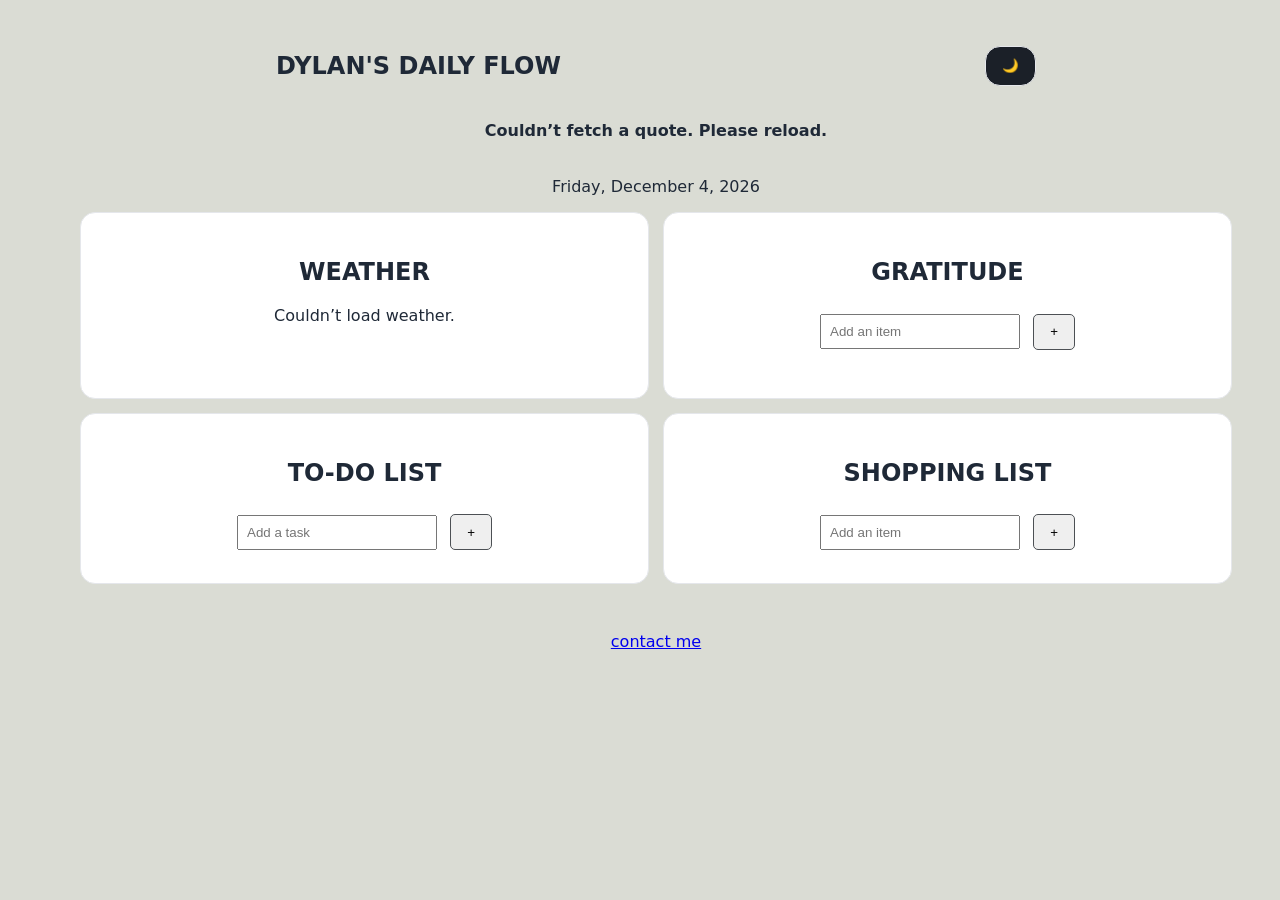
<file: index.html>
<!DOCTYPE html>
<html lang="en">
<head>
    <meta charset="UTF-8">
    <meta name="viewport" content="width=device-width, initial-scale=1.0">
    <div class="title-container">
        <title class="title">Dylan's Dashboard</title>
    </div>
    
    <link rel="stylesheet" href="style.css">
</head>
<nav>
    <!-- <div id="nav-container"> 
        <a href="">ToDo List</a>
        <a href="">Shopping List</a>
        <a href="">Gratitude</a>
        <a href="">Quote</a>
        <a href="">Weather</a>
        <a href="">Calendar</a>
    </div> -->
</nav>
<body>
     <main id="app" roll="main">
    
    <section class="header-container" >
        <h1>DYLAN'S DAILY FLOW</h1>  
        <button id="toggleThemeBtn" type="button" aria-pressed="false" class="theme-button">
        <span id="themeIcon" aria-hidden="true">☀️</span>
        <span class="btn-text"></span>
      </button>
    </section>
    
      <section id="motivational-quote-container">
            <div class="quote-container">
                <h4 id="quote-text"></h4>
            </div>
            <div class="date-container">
                <p class="date" id="date"></p>
            </div>

    <!-- <section id="calendar-container">
        <div>
            <h2>CALENDAR</h2>
        </div>
    </section> -->
            
      

    
    <div class="dashboard">
        
        <section id="weather-container" class="widget-box">
            <div>
                <h2>WEATHER</h2>
                <p id="city"></p>
                <p id="highLow"></p>
                <!-- <input type="text" name="" id=""cityInput placeholder="Location"> -->
                <p id="temperature"></p>
                <p id="condition"></p>
                <img id="icon"/>
        </section>
         <section id="daily-gratitude-container" class="widget-box">
            <div>
                <h2>GRATITUDE</h2>
                <input type="text" name="" id="gratitudeInput" placeholder="Add an item">
                <button id="gratitudeAddBtn" class="addBtn">+</button>
                <ol id="gratitudeList">
                </ol>
            </div>
        </section>

        <section id="todo-list-container" class="widget-box">
            <div>
                <h2>TO-DO LIST</h2>
                <input type="text" name="" id="toDoInput" placeholder="Add a task">
                <button id="toDoAddBtn" class="addBtn">+</button>
                <ul id="toDoListUL">
                </ul>
            </div>
        </section>

        <section id="shopping-list-container" class="widget-box">
            <div>
                <h2>SHOPPING LIST</h2>
                <input type="text" name="" id="shoppingListInput" placeholder="Add an item">
                <button id="shopAddBtn" class="addBtn">+</button>
                <ul id="shoppingList">
                </ul>
            </div>
        </section>
       
        <!-- <section id="habit-tracker-container" class="widget-box">
            <div>
                <h2>HABIT TRACKER</h2>
                <input type="text" name="" id="gratitudeInput" placeholder="Add a habit">
                <button id="habitAddBtn">+</button>
            </div>
        </section> -->
    </div>
    <footer>
        <nav><a href="contact-page.html">contact me</a></nav>
    </footer>

    

    <script src="script.js"></script>
</body>
</html>
</file>
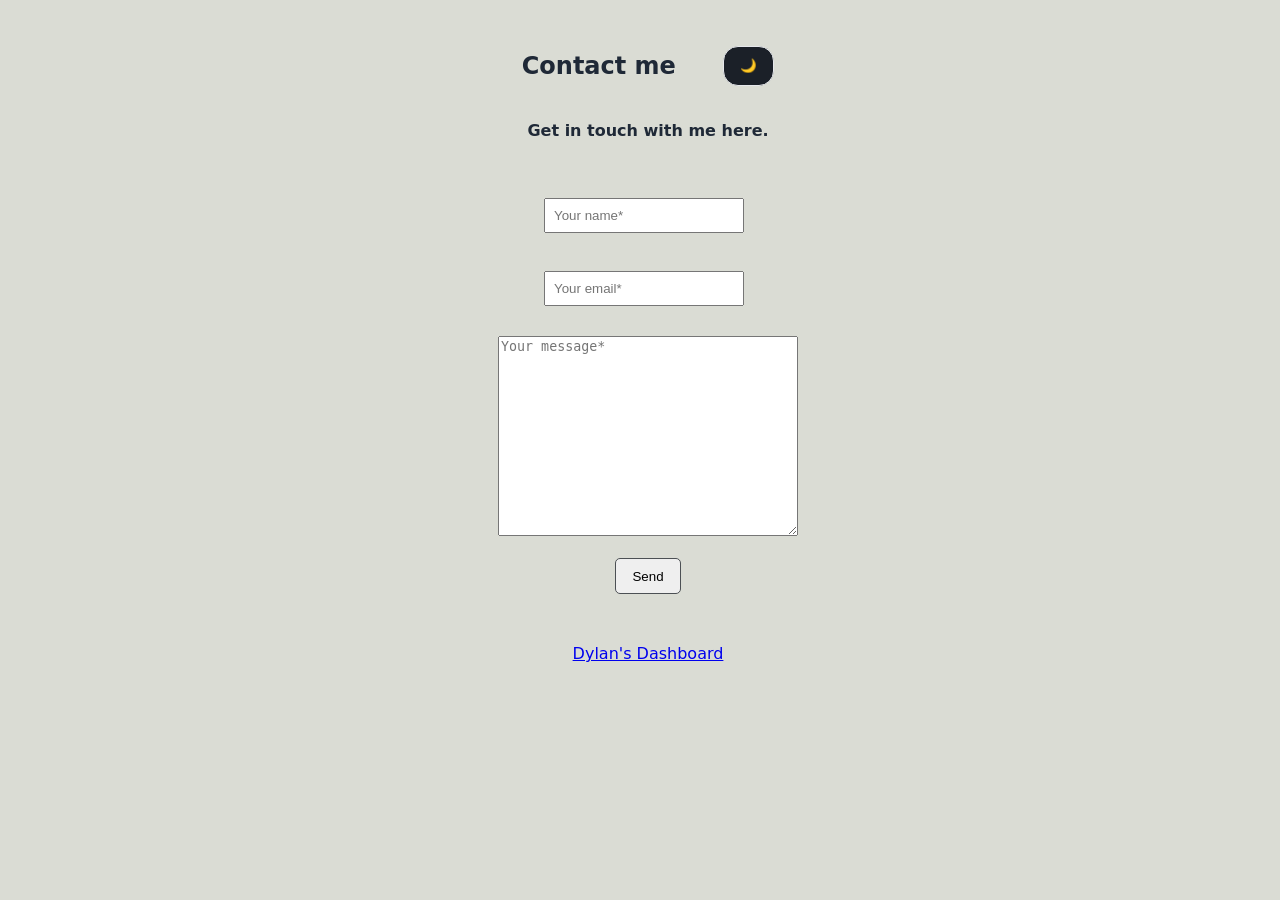
<file: contact-page.html>
<!DOCTYPE html>
<html lang="en">
<head>
    <meta charset="UTF-8">
    <meta name="viewport" content="width=device-width, initial-scale=1.0">
    <div class="title-container">
        <title class="title">Dylan's Dashboard</title>
    </div>
    <link rel="stylesheet" href="style.css">
</head>
<body>
     <main id="app" roll="main">
    
    <section class="header-container" >
        <h1>Contact me</h1>  
        <button id="toggleThemeBtn" type="button" aria-pressed="false" class="theme-button">
        <span id="themeIcon" aria-hidden="true">☀️</span>
        <span class="btn-text"></span>
      </button>
    </section>
    <h4>Get in touch with me here.</h4>
    <form id="contactForm" class="contactForm">
        <input type="text" id="name" placeholder="Your name*" required>
        <input type="email" id="email" placeholder="Your email*" required>
        <textarea name="" id="message" placeholder="Your message*" required></textarea>
        <button id="submit" class="submit">Send</button>
    </form>

    <p id="status"></p>

    <footer>
        <nav><a href="index.html">Dylan's Dashboard</a></nav>
    </footer>

    <script src="contact-form.js"></script>
</body>
</html>
</file>
<file: style.css>
* { 
  box-sizing: 
  border-box; 
}

html, body {
  margin: 0;
  padding: 0;
  width: 100%;
  overflow-x: hidden;
}

body {
  font-family: Inter, system-ui, Segoe UI, Roboto, Helvetica Neue, Arial;
  padding: 2rem;
  background: #dadcd4;
  text-align: center;
  display: flex;
  align-items: center;
  justify-content: center;
  gap: 16px;
  color: #1f2937
}


input, button, select {
  margin: 0.5rem 0;
  padding: 0.5rem;
}

body.dark {
  background: #141d24;
  color: #ffffff;
}


.header-container{
  display: flex;
  justify-content: space-around;
  align-items: center;
  color: #1F2937
}

.dark .header-container {
  color: #dadcd4;
}

.quote-container{
  /* display: flex;
  justify-content: center; */
  display: flex;
  justify-content: center;
  text-align: center;
}

.dark .quote-container{
   color: #dadcd4;
}


button {
  padding: 0.5rem 1rem;
  cursor: pointer;
  margin-top: 0.5rem;
}

.theme-button{
  border: 1px solid #E5E7EB;
  border-radius: 15px;
  background-color: #1b2028;
  margin: 0;
  height: 40px;
  
}

@media (max-width: 600px) {
  .theme-button {
    padding: 10px;        /* gives breathing room around icon */
    margin-right: 8px;    /* if it’s touching the edge */
  }
}

.dark .theme-button { 
   background-color: #dadcd4;
}
input {
  padding: 0.5rem;
  width: 200px;
  margin-right: 0.5rem;
}



.widget-box {
  flex: 1 1 450px;         
  min-width: 280px;
  padding: 25px;
  width: 400px;
  border: 1px solid #E5E7EB;
  border-radius: 15px;
  background-color: #ffffff;
  color: #1F2937
}

@media (max-width: 1000px) {
  .widget-box {
    flex: 1 1 calc(50% - 20px);
  }
}

@media (max-width: 600px) {
  .dashboard {
    flex-direction: column;
    align-items: center;
  }
  .widget-box {
    flex: 1 1 100%;
    width: 100%;
  }
}


.dark .widget-box {
  color: #dadcd4;
  background-color: #141d24;
  border: 1px solid #2f373d;
}

.addBtn {
  border: 1px solid #4c5054;
  border-radius: 5px;
  margin: 0;
  height: 36px;
}


/* @media (max-width: 600px) {
  .addBtn{
    max-height: 33px;
  }
} */


ul {
  list-style-type: none;
  margin: 0;
  padding: 0;
  align-items: center;
}

/* ol {
  list-style-type: lower-roman;
} */

.strikethrough {
  text-decoration: line-through;
  color: gray
}

.removeBtn {
  font-weight: bold;
  background-color: transparent;
  border: none;
  padding-top: 10px;
}

.dark .removeBtn {
  color: #dadcd4
}

.removeBtn:hover{
  color: grey;
}



.createdList {
   display: flex;
  align-items: center;
  gap: 10px;
  padding: 6px 8px;
  border-bottom: 1px solid #e5e7eb;
  font-size: 16px;
}

.createdList input[type="checkbox"] {
  flex: 0 0 auto;
  width: 18px;
  height: 18px;
}

/* .api-container{
  display: flex;
  justify-content: space-evenly;
} */
/* 
.contents-container{
  border: 1px solid black
} */

.dashboard {
  max-width: 1200px;
  margin: 0 auto 48px;
  padding: 0 16px;
  display: flex;
  flex-wrap: wrap;
  margin-inline: auto;
  justify-content: center;
  gap: 14px;

    /* gap: 50px;
    align-items: center;
    justify-content: space-evenly;
    flex-direction: column; */
}


/* contact form */

.contactForm {
  margin-top: 50px;
  max-width: 500px;
  display: flex;
  flex-direction: column;
  align-items: center;
  gap: 22px;
  margin-bottom: 50px;
}

textarea{ 
  width: 300px;
  height: 200px;
}

.submit {
  border: 1px solid #4c5054;
  border-radius: 5px;
  margin: 0;
  height: 36px;
}
</file>
